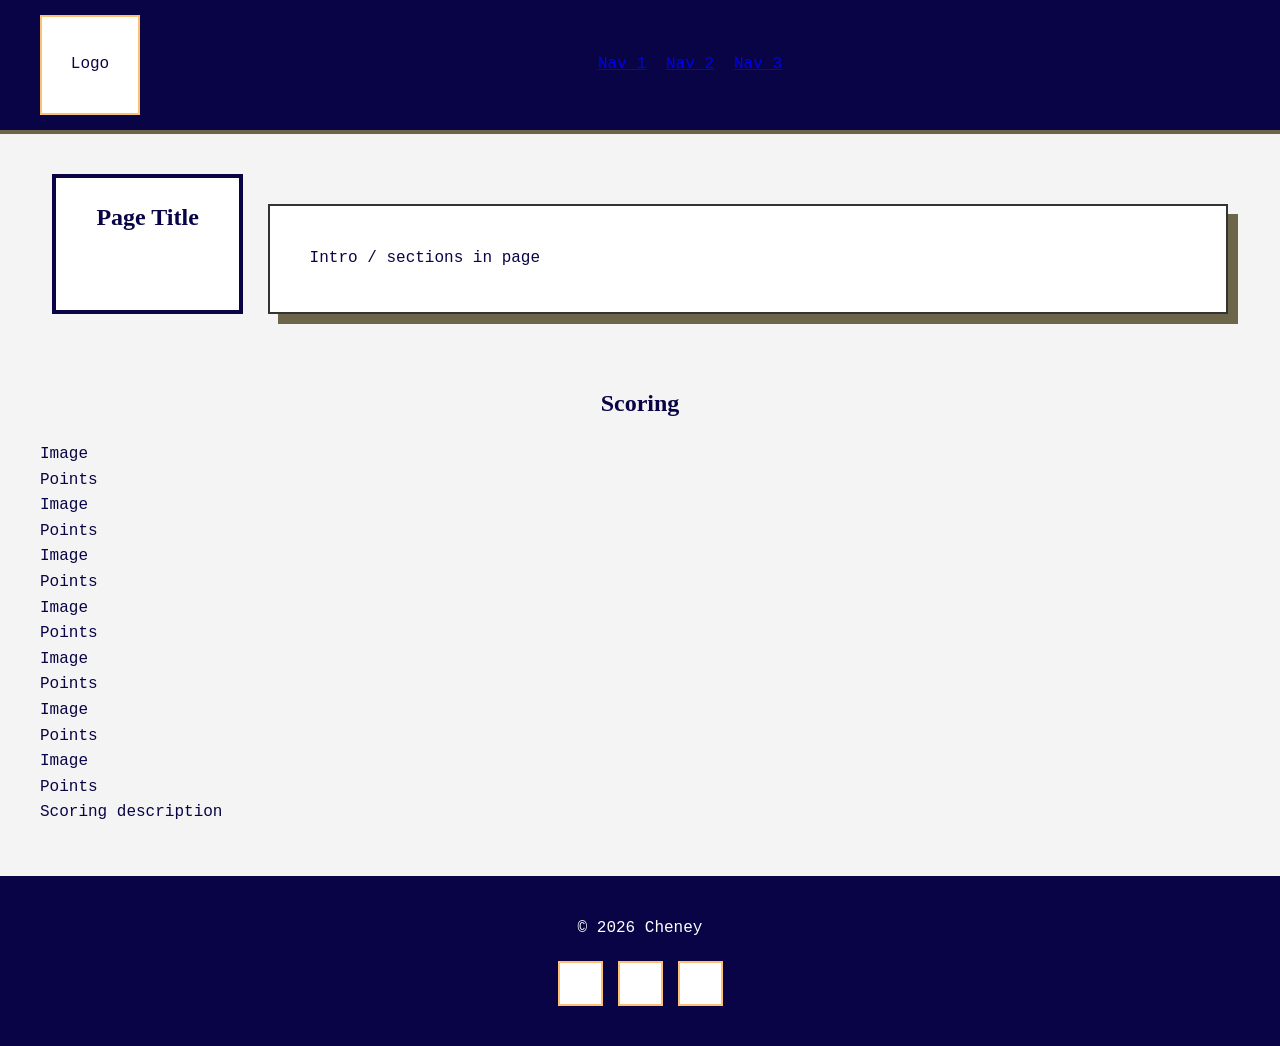
<file: index.html>
<!DOCTYPE html>
<html lang="en">
<head>
  <meta charset="UTF-8">
  <meta name="viewport" content="width=device-width, initial-scale=1.0">
  <title>Card Game Page</title>
  <link rel="stylesheet" href="styles.css">
</head>
<body>

  <header>
    <div class="container header-content">
      <div class="logo">Logo</div>

      <nav>
        <ul>
          <li><a href="#">Nav 1</a></li>
          <li><a href="#">Nav 2</a></li>
          <li><a href="#">Nav 3</a></li>
        </ul>
      </nav>
    </div>
  </header>

  <main class="container">

    <section class="hero">
      <div class="page-title">
        <h1>Page Title</h1>
      </div>

      <div class="intro-box">
        <p>Intro / sections in page</p>
      </div>
    </section>

    <section class="scoring">
      <h2>Scoring</h2>

      <div class="scoring-grid">

        <article class="score-card">
          <div class="image-box">Image</div>
          <div class="point-box">Points</div>
        </article>

        <article class="score-card">
          <div class="image-box">Image</div>
          <div class="point-box">Points</div>
        </article>

        <article class="score-card">
          <div class="image-box">Image</div>
          <div class="point-box">Points</div>
        </article>

        <article class="score-card">
          <div class="image-box">Image</div>
          <div class="point-box">Points</div>
        </article>

        <article class="score-card wide-card">
          <div class="image-box">Image</div>
          <div class="point-box">Points</div>
        </article>

        <article class="score-card">
          <div class="image-box">Image</div>
          <div class="point-box">Points</div>
        </article>

        <article class="score-card">
          <div class="image-box">Image</div>
          <div class="point-box">Points</div>
        </article>

      </div>

      <div class="scoring-description">
        <p>Scoring description</p>
      </div>
    </section>

  </main>

  <footer>
    <div class="container footer-content">
      <p>&copy; 2026 Cheney</p>

      <div class="social-links">
        <div class="social-box">1</div>
        <div class="social-box">2</div>
        <div class="social-box">3</div>
      </div>
    </div>
  </footer>

</body>
</html>
</file>
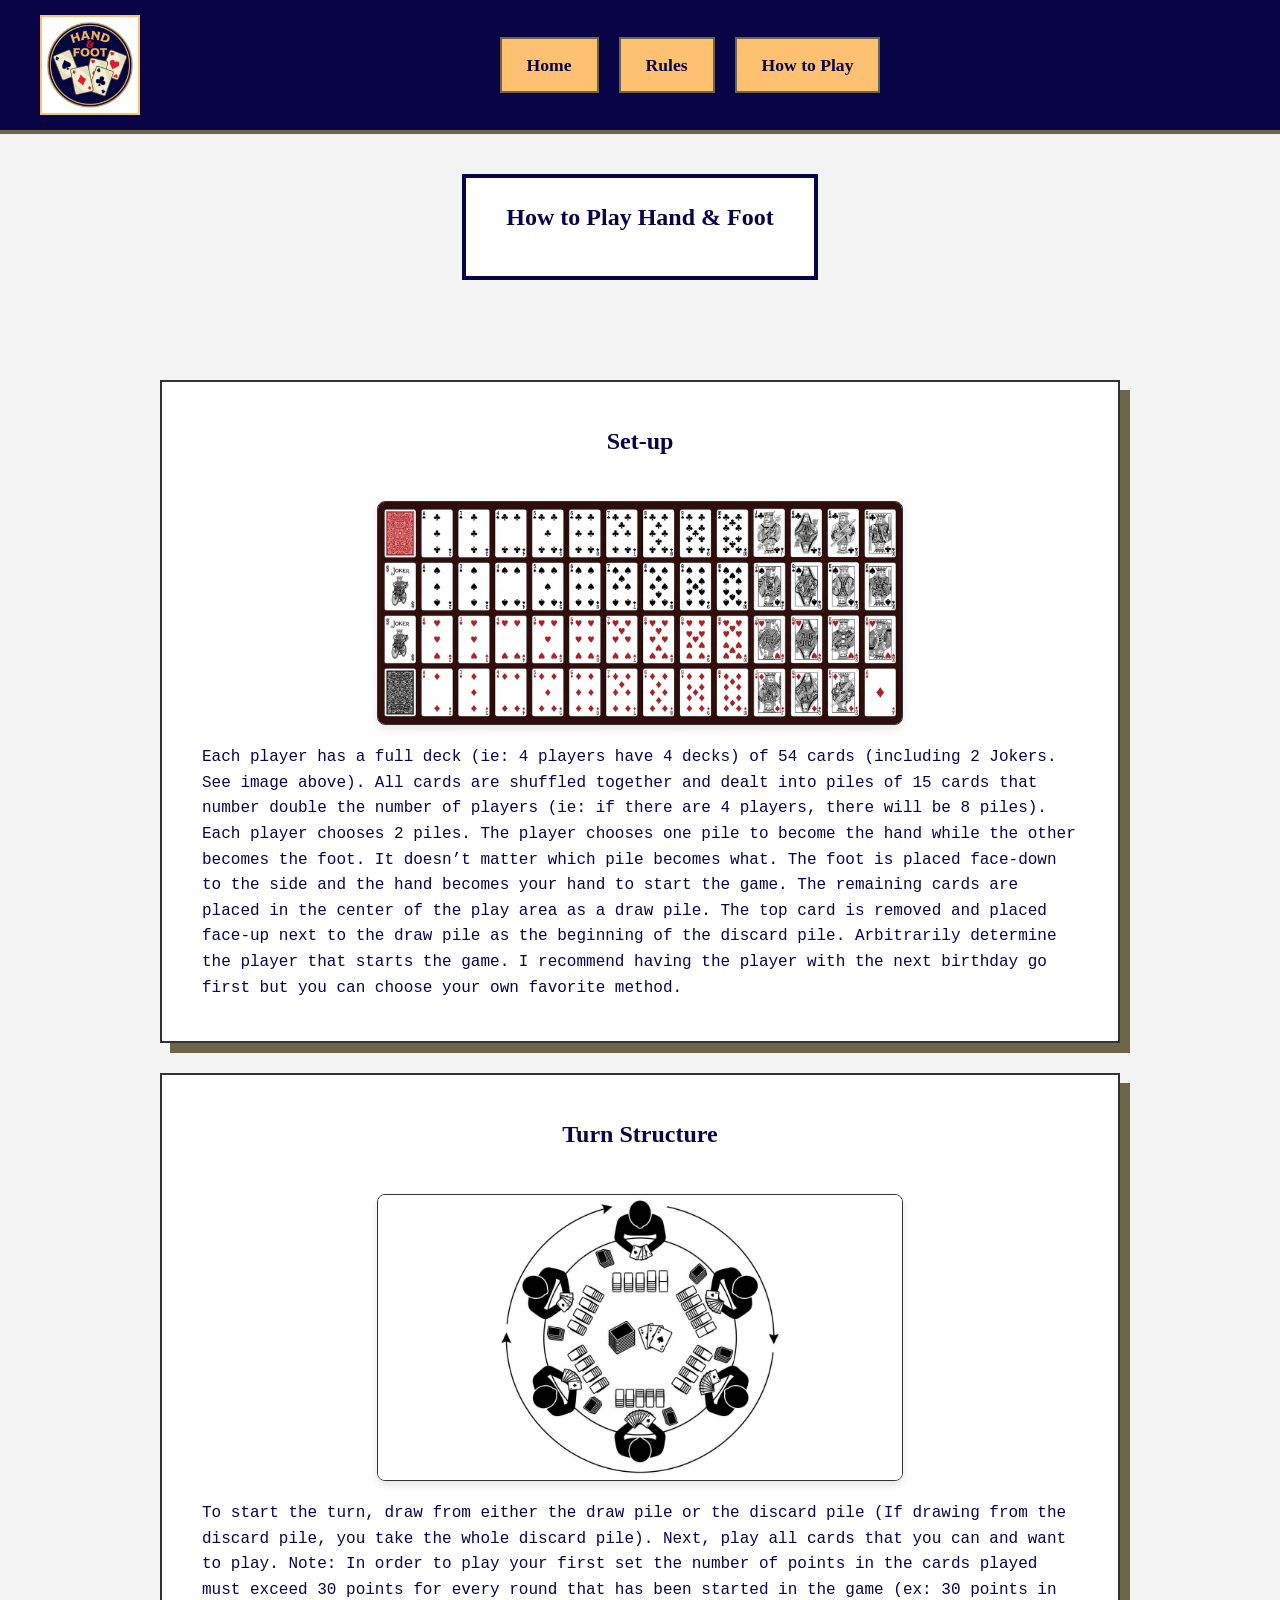
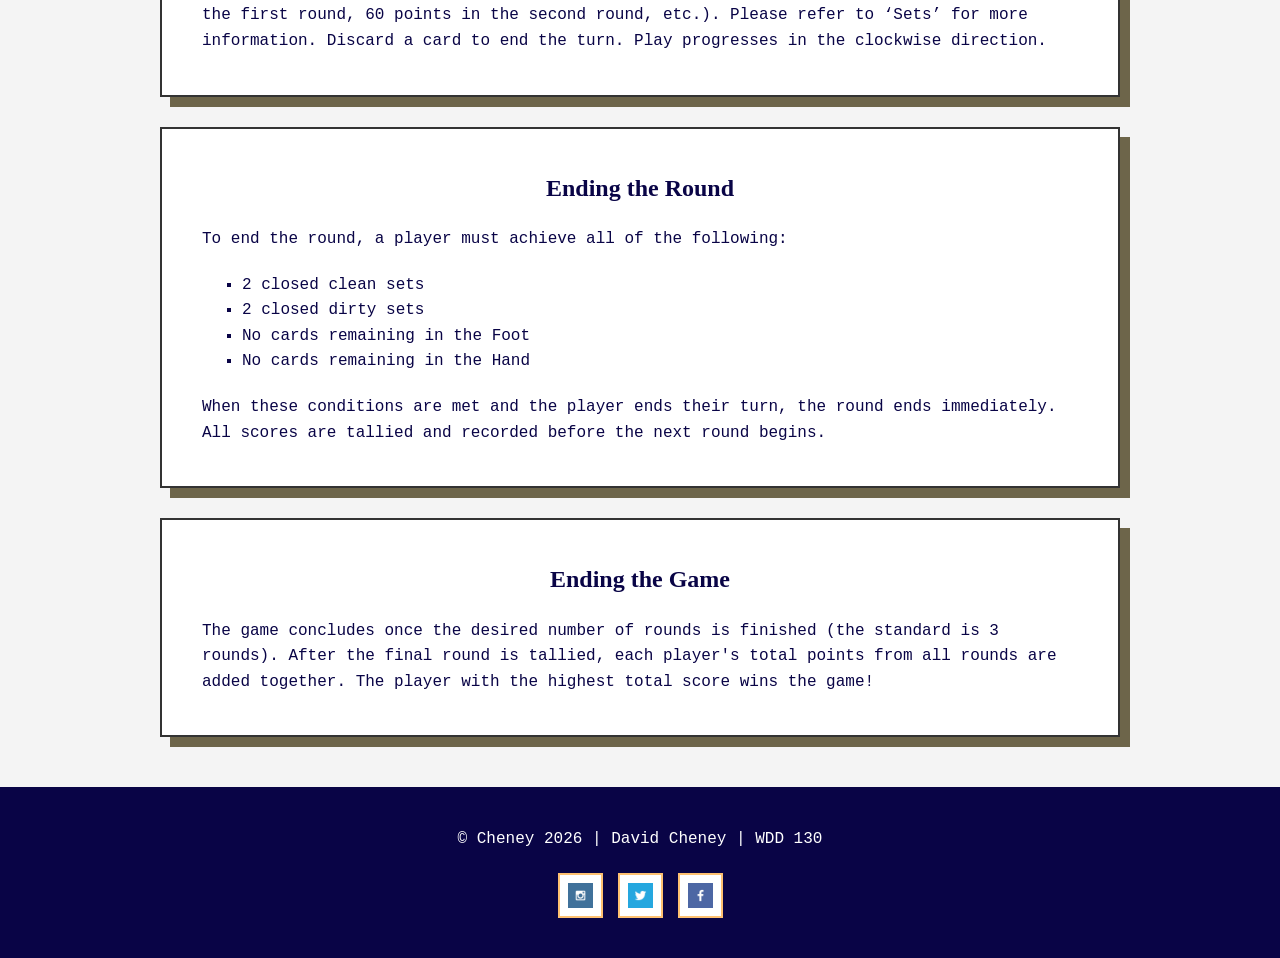
<file: how_to_play.html>
<!DOCTYPE html>
<html lang="en">
<head>
    <meta charset="UTF-8">
    <meta name="viewport" content="width=device-width, initial-scale=1.0">
    <title>How to Play | Hand & Foot</title>
    <link rel="stylesheet" href="styles.css">
</head>
<body>
    <header>
        <div class="container header-content">
            <div class="logo">
                <img src="images/image.png" alt="Hand & Foot Logo">
            </div>
            <nav>
                <ul>
                    <li><a href="index.html" class="nav-button">Home</a></li>
                    <li><a href="rules_page/Rules.html" class="nav-button">Rules</a></li>
                    <li><a href="how_to_play.html" class="nav-button">How to Play</a></li>
                </ul>
            </nav>
        </div>
    </header>

    <main class="container">
        <section class="hero">
            <div class="page-title">
                <h1>How to Play Hand & Foot</h1>
            </div>
        </section>

       <section id="setup" class="intro-box">
    <h2>Set-up</h2>
    <div class="box-content">
        <img src="images/image copy.png" alt="with jokers" class="setup-image">
        <div class="text-content">
            <p>Each player has a full deck (ie: 4 players have 4 decks) of 54 cards (including 2 Jokers. See image above). All cards are shuffled together and dealt into piles of 15 cards that number double the number of players (ie: if there are 4 players, there will be 8 piles). Each player chooses 2 piles. The player chooses one pile to become the hand while the other becomes the foot. It doesn’t matter which pile becomes what. The foot is placed face-down to the side and the hand becomes your hand to start the game. The remaining cards are placed in the center of the play area as a draw pile. The top card is removed and placed face-up next to the draw pile as the beginning of the discard pile. Arbitrarily determine the player that starts the game. I recommend having the player with the next birthday go first but you can choose your own favorite method.</p>
        </div>
    </div>
</section>

<section id="turn-structure" class="intro-box">
    <h2>Turn Structure</h2>
    <div class="box-content">
        <img src="images/image copy 3.png" alt="table" class="turn-image">
        <div class="text-content">
            <p>To start the turn, draw from either the draw pile or the discard pile (If drawing from the discard pile, you take the whole discard pile).  Next, play all cards that you can and want to play. Note: In order to play your first set the number of points in the cards played must exceed 30 points for every round that has been started in the game (ex: 30 points in the first round, 60 points in the second round, etc.). Please refer to ‘Sets’ for more information. Discard a card to end the turn. Play progresses in the clockwise direction.
</p>
        </div>
    </div>
</section>
        <section id="ending-round" class="intro-box">
            <h2>Ending the Round</h2>
            <p>To end the round, a player must achieve all of the following: 
                <ul>
                    <li>2 closed clean sets</li>
                    <li>2 closed dirty sets</li>
                    <li>No cards remaining in the Foot</li>
                    <li>No cards remaining in the Hand</li>
                </ul>
            When these conditions are met and the player ends their turn, the round ends immediately. All scores are tallied and recorded before the next round begins.</p>
        </section>

        <section id="ending-game" class="intro-box">
            <h2>Ending the Game</h2>
            <p>The game concludes once the desired number of rounds is finished (the standard is 3 rounds). After the final round is tallied, each player's total points from all rounds are added together. The player with the highest total score wins the game!</p>
        </section>
    </main>

    <footer>
        <div class="container footer-content">
            <p>&copy; Cheney 2026 | David Cheney | WDD 130</p>
            <div class="social-links">
                <div class="social-box"><img src="images/image copy 9.png" alt="instagram"></div>
                <div class="social-box"><img src="images/image copy 10.png" alt="twitter"></div>
                <div class="social-box"><img src="images/image copy 11.png" alt="facebook"></div>
            </div>
        </div>
    </footer>
</body>
</html>
</file>
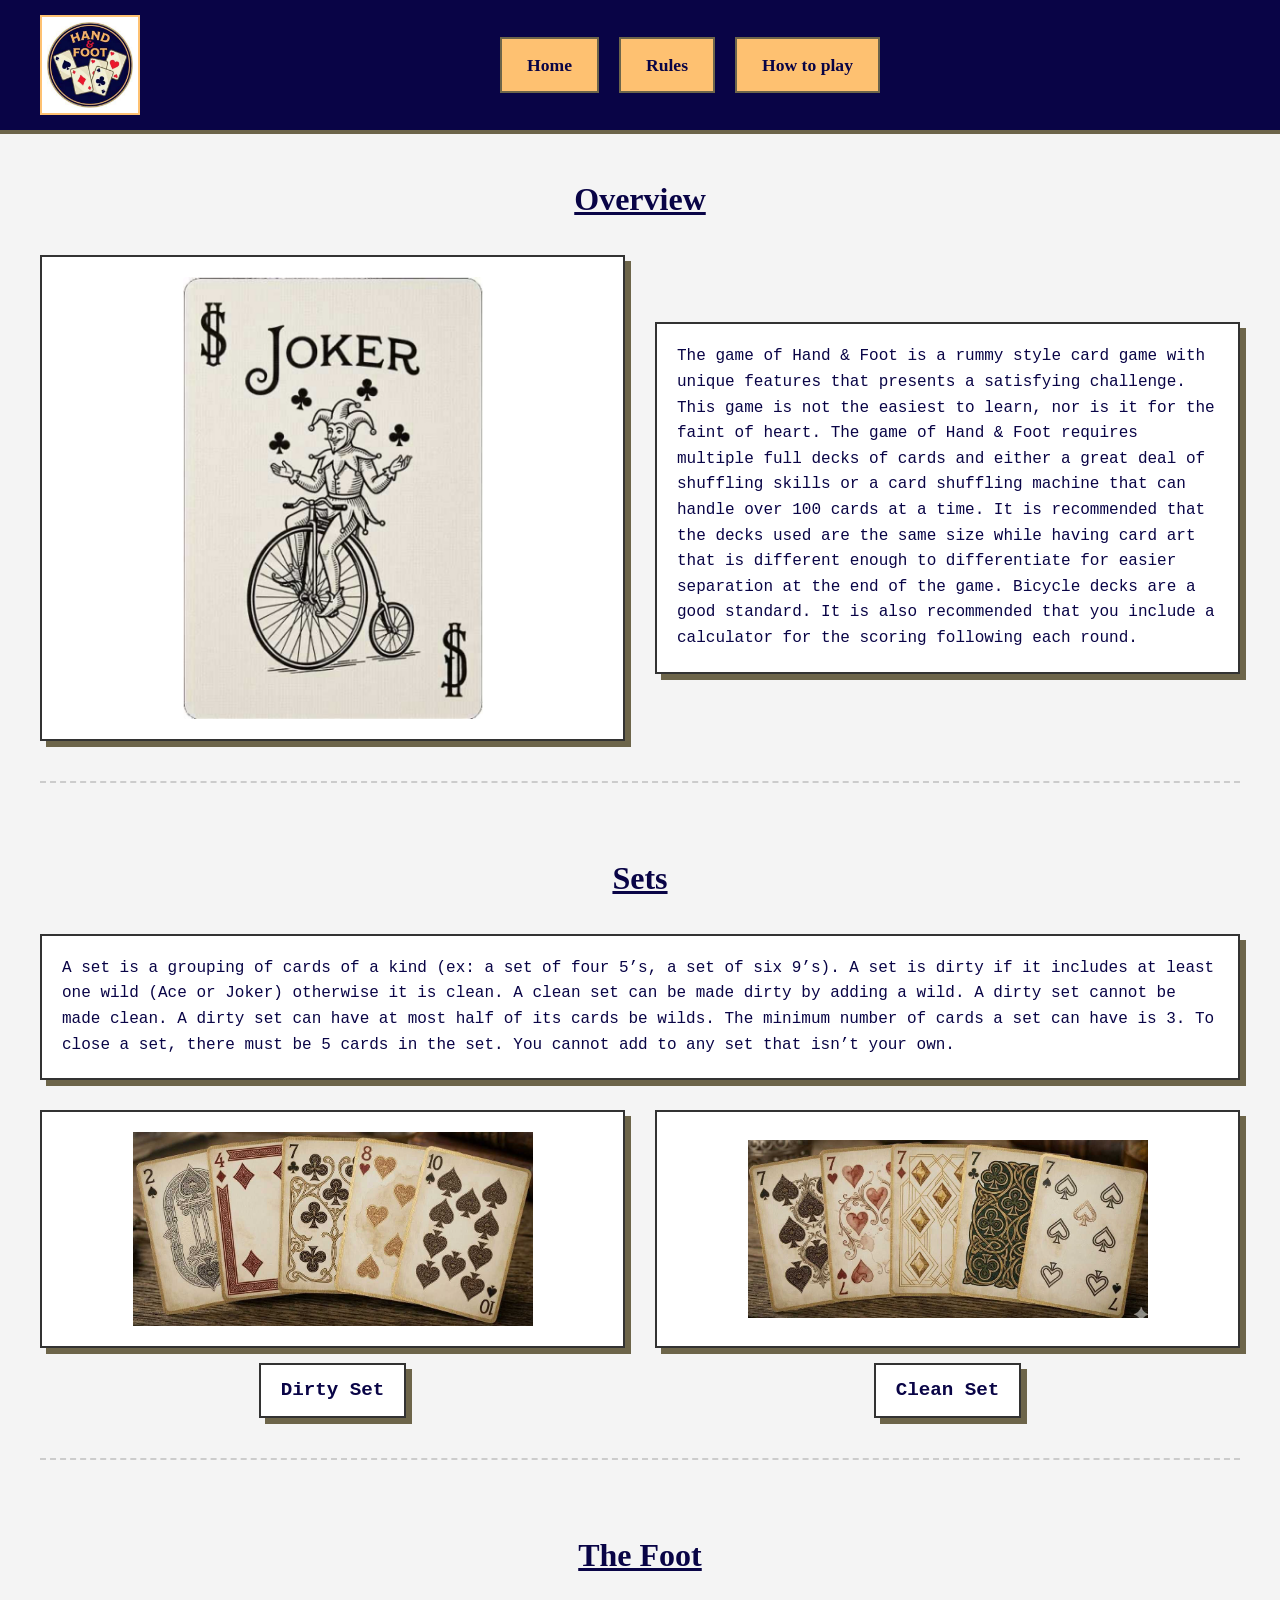
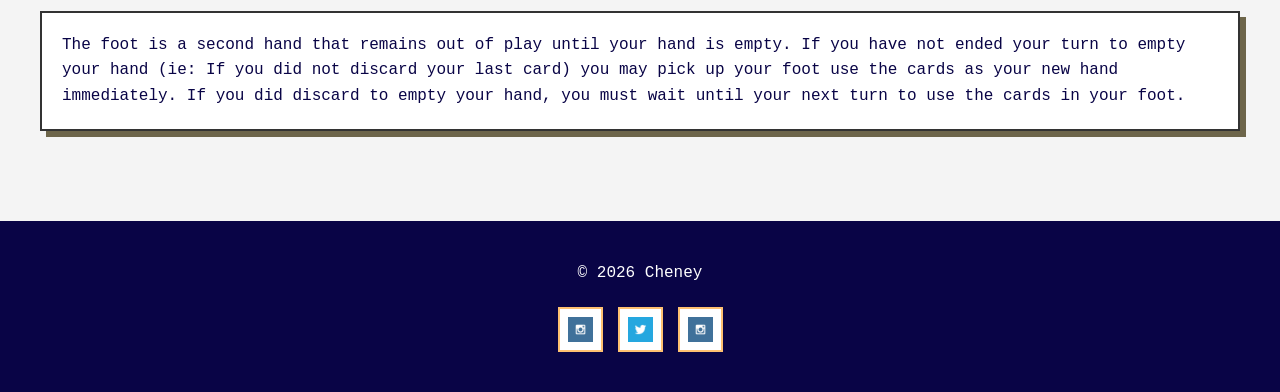
<file: rules_page/Rules.html>
<!DOCTYPE html>
<html lang="en">
<head>
  <meta charset="UTF-8">
  <meta name="viewport" content="width=device-width, initial-scale=1.0">
  <title>Rules</title>
  <link rel="stylesheet" href="rule.css">
</head>
<body>

  <header>
    <div class="container header-content">
      <div class="logo"><img src="../images/image.png" alt="Logo"></div> 

      <nav>
        <ul>
          <li><a href="#" class="nav-button">Home</a></li>
          <li><a href="#" class="nav-button">Rules</a></li>
          <li><a href="#" class="nav-button">How to play</a></li>
        </ul>
      </nav>
    </div>
  </header>

  <main class="container">
    <section id="scoring" class="content-section">
      <h2 class="overview-title">Overview</h2>
      <div class="split-layout">
        <div class="image-column box-style">
          <!-- TODO: Update with actual Jack image path -->
          <img src="../images/image copy 2.png" alt="Jack Card" class="jack-img">
        </div>
        <div class="text-column box-style">
          <p>The game of Hand & Foot is a rummy style card game with unique features that presents a satisfying challenge. This game is not the easiest to learn, nor is it for the faint of heart. The game of Hand & Foot requires multiple full decks of cards and either a great deal of shuffling skills or a card shuffling machine that can handle over 100 cards at a time. It is recommended that the decks used are the same size while having card art that is different enough to differentiate for easier separation at the end of the game. Bicycle decks are a good standard. It is also recommended that you include a calculator for the scoring following each round.</p>
        </div>
      </div>
    </section>

    <section id="sets" class="content-section">
      <h2 class="section-title">Sets</h2>
      <div class="sets-description box-style">
        <p>A set is a grouping of cards of a kind (ex: a set of four 5’s, a set of six 9’s). A set is dirty if it includes at least one wild (Ace or Joker) otherwise it is clean. A clean set can be made dirty by adding a wild. A dirty set cannot be made clean. A dirty set can have at most half of its cards be wilds. The minimum number of cards a set can have is 3. To close a set, there must be 5 cards in the set. You cannot add to any set that isn’t your own.</p>
      </div>
      <div class="sets-images-layout">
        <div class="set-item">
          <div class="image-box box-style">
            <img src="../images/image copy 6.png" alt="Dirty Set Example" class="set-img">
          </div>
          <p class="set-label box-style">Dirty Set</p>
        </div>
        <div class="set-item">
          <div class="image-box box-style">
            <img src="../images/image copy 7.png" alt="Clean Set Example" class="set-img">
          </div>
          <p class="set-label box-style">Clean Set</p>
        </div>
      </div>
    </section>

    <section id="the-foot" class="content-section">
      <h2 class="section-title">The Foot</h2>
      <div class="foot-description box-style">
        <p>The foot is a second hand that remains out of play until your hand is empty. If you have not ended your turn to empty your hand (ie: If you did not discard your last card) you may pick up your foot use the cards as your new hand immediately. If you did discard to empty your hand, you must wait until your next turn to use the cards in your foot.</p>
      </div>
    </section>
  </main>

  <footer>
    <div class="container footer-content">
      <p>&copy; 2026 Cheney</p>

      <div class="social-links">
        <div class="social-box"><img src="../images/image copy 9.png" alt="Social 1"></div>
        <div class="social-box"><img src="../images/image copy 10.png" alt="Social 2"></div>
        <div class="social-box"><img src="../images/image copy 9.png" alt="Social 3"></div>
      </div>
    </div>
  </footer>

</body>
</html>
</file>
<file: styles.css>
* {
  box-sizing: border-box;
  margin: 0;
  padding: 0;
}

body {
  font-family: 'Courier New', Courier, monospace;
  background-color: #f4f4f4;
  color: #090446; 
  line-height: 1.6;
}

h1, h2, h3 {
  font-family: 'Times New Roman', Times, serif;
  color: #090446;
  text-align: center;
  margin-bottom: 20px;
}

.container {
  width: 95%;
  max-width: 1200px;
  margin: 0 auto;
}

header {
  background-color: #090446;
  padding: 15px 0;
  border-bottom: 4px solid #6D654A; 
}

.header-content {
  display: flex;
  align-items: center;
  justify-content: flex-start; 
}

.logo {
  width: 100px;
  height: 100px;
  border: 2px solid #FEC171; 
  background-color: white;
  display: flex;
  align-items: center;
  justify-content: center;
  flex-shrink: 0;
}

.logo img {
  width: 90%;
  height: auto;
}

nav {
  flex: 1; 
  display: flex;
  justify-content: center; 
}

nav ul {
  list-style: none;
  display: flex;
  gap: 20px;
  margin: 0;
  padding: 0;
}

.nav-button {
  text-decoration: none;
  display: block;
  padding: 12px 25px;
  border: 2px solid #6D654A;
  background-color: #FEC171; 
  color: #090446 !important; 
  font-family: 'Times New Roman', Times, serif;
  font-weight: bold;
  font-size: 1.1rem;
  transition: 0.3s ease;
  white-space: nowrap; 
}

.nav-button:hover {
  background-color: white !important;
  color: #F71735 !important; 
  transform: translateY(-2px);
}

.hero {
  padding: 40px 0;
  display: flex;
  justify-content: center;
}

.page-title {
  display: inline-block;
  margin: 0 auto 30px;
  padding: 20px 40px;
  border: 4px solid #090446;
  background-color: white;
}

.intro-box {
  width: 80%;
  margin: 30px auto;
  padding: 40px;
  background-color: white;
  border: 2px solid #333;
  box-shadow: 10px 10px 0px #6D654A;
  display: flex;
  flex-direction: column;
  align-items: center;
}

.intro-box p {
  width: 100%;
  text-align: left;
}

.intro-box ul {
  margin: 20px 0;
  padding-left: 40px;
  list-style-type: square;
  align-self: flex-start;
}

.setup-image, .turn-image, .image-box img {
  display: block;
  margin: 20px auto;
  max-width: 60%;
  height: auto;
  border: 1px solid #333;
  border-radius: 8px;
  box-shadow: 0 4px 8px rgba(0,0,0,0.1);
}

footer {
  padding: 40px 0;
  background-color: #090446;
  color: white;
  margin-top: 50px;
  text-align: center;
}

.footer-content {
  display: flex;
  flex-direction: column;
  align-items: center;
  gap: 20px;
}

.social-links {
  display: flex;
  gap: 15px;
}

.social-box {
  width: 45px;
  height: 45px;
  border: 2px solid #FEC171;
  background-color: white;
  display: flex;
  align-items: center;
  justify-content: center;
}

.social-box img {
    width: 25px;
    height: 25px;
}

@media (max-width: 850px) {
  .header-content {
    flex-direction: column;
    gap: 20px;
  }
  
  nav ul {
    flex-direction: column;
    width: 100%;
    align-items: center;
  }

  .intro-box {
    width: 95%;
    padding: 20px;
  }

  .setup-image, .turn-image {
    max-width: 90%;
  }
}
</file>
<file: rules_page/rule.css>
/* --- GLOBAL RESET --- */
* {
  box-sizing: border-box;
  margin: 0;
  padding: 0;
}

body {
  /* Paragraph Font from Site Plan */
  font-family: 'Courier New', Courier, monospace;
  background-color: #f4f4f4;
  color: #090446; /* Primary Navy */
  line-height: 1.6;
}

/* ALL HEADINGS CENTERED */
h1, h2, h3 {
  font-family: 'Times New Roman', Times, serif;
  color: #090446;
  text-align: center;
  margin-bottom: 20px;
}

.container {
  width: 95%;
  max-width: 1200px;
  margin: 0 auto;
}

/* --- HEADER & NAVIGATION --- */
header {
  background-color: #090446;
  padding: 15px 0;
  border-bottom: 4px solid #6D654A; /* Accent 1 */
}

.header-content {
  display: flex;
  align-items: center;
  justify-content: flex-start; /* Aligns logo to the left */
}

.logo {
  width: 100px;
  height: 100px;
  border: 2px solid #FEC171; /* Accent 2 Gold */
  background-color: white;
  display: flex;
  align-items: center;
  justify-content: center;
  flex-shrink: 0;
}

.logo img {
  width: 90%;
  height: auto;
}

/* Centers the nav list within the remaining header space */
nav {
  flex: 1; 
  display: flex;
  justify-content: center; 
}

nav ul {
  list-style: none;
  display: flex;
  gap: 20px;
  margin: 0;
  padding: 0;
}

/* BUTTON STYLING */
.nav-button {
  text-decoration: none;
  display: block;
  padding: 12px 25px;
  border: 2px solid #6D654A;
  background-color: #FEC171; /* Accent 2 Gold */
  
  /* !important ensures the Navy color persists even for visited links */
  color: #090446 !important; 
  
  font-family: 'Times New Roman', Times, serif;
  font-weight: bold;
  font-size: 1.1rem;
  transition: 0.3s ease;
  white-space: nowrap; 
}

.nav-button:hover {
  background-color: white !important;
  color: #F71735 !important; /* Secondary Red */
  transform: translateY(-2px);
}

/* --- MAIN CONTENT SECTIONS --- */
.content-section {
  padding: 40px 0;
  border-bottom: 2px dashed #ccc;
  margin-bottom: 30px;
}

.content-section:last-child {
  border-bottom: none;
}

.overview-title, .section-title {
  text-align: center;
  margin-bottom: 30px;
  font-size: 2rem;
  text-decoration: underline;
}

.split-layout {
  display: flex;
  align-items: center; /* Centers both boxes vertically relative to each other */
  gap: 30px;
  margin-top: 20px;
}

/* Common box style for consistency */
.box-style {
  background-color: white;
  padding: 20px;
  border: 2px solid #333;
  box-shadow: 6px 6px 0px #6D654A;
}

.image-column, .text-column {
  flex: 1;
}

.split-layout {
  display: flex;
  align-items: center; 
  gap: 30px;
  margin-top: 20px;
}

/* Sets section specific styling */
.sets-description {
  margin-bottom: 30px;
}

.sets-images-layout {
  display: flex;
  align-items: stretch; /* Makes both set-items the same height */
  gap: 30px;
}

.set-item {
  flex: 1;
  display: flex;
  flex-direction: column;
  align-items: center;
}

.sets-images-layout .image-box {
  width: 100%;
  flex: 1; /* Makes the image-box fill the available vertical space in set-item */
  display: flex;
  justify-content: center;
  align-items: center;
}

.set-img {
  width: 100%;
  height: auto;
  max-width: 400px;
  object-fit: contain;
}

.set-label {
  display: inline-block; /* Makes the box fit the text width */
  margin-top: 15px;
  padding: 10px 20px; /* Overrides box-style padding for a better fit */
  font-weight: bold;
  font-size: 1.2rem;
  color: #090446;
  text-align: center;
}

.image-column {
  display: flex;
  justify-content: center;
  align-items: center;
  min-height: 0;
}

.jack-img {
  width: 100%;
  height: auto;
  max-width: 300px;
  object-fit: contain;
  border-radius: 4px;
}

.text-column {
  display: flex;
  flex-direction: column;
  justify-content: center;
}

/* --- FOOTER --- */
footer {
  padding: 40px 0;
  background-color: #090446;
  color: white;
  margin-top: 50px;
  text-align: center;
}

.footer-content {
  display: flex;
  flex-direction: column;
  align-items: center;
  gap: 20px;
}

.social-links {
  display: flex;
  gap: 15px;
}

.social-box {
  width: 45px;
  height: 45px;
  border: 2px solid #FEC171;
  background-color: white;
  display: flex;
  align-items: center;
  justify-content: center;
}

.social-box img {
    width: 25px;
    height: 25px;
}

/* --- RESPONSIVE DESIGN --- */
@media (max-width: 850px) {
  .header-content {
    flex-direction: column;
    gap: 20px;
  }
  
  nav ul {
    flex-direction: column;
    width: 100%;
    align-items: center;
  }

  .split-layout {
    flex-direction: column;
    text-align: center;
  }

  .image-column {
    text-align: center;
  }

  .text-column {
    padding-right: 0;
  }
}
</file>
